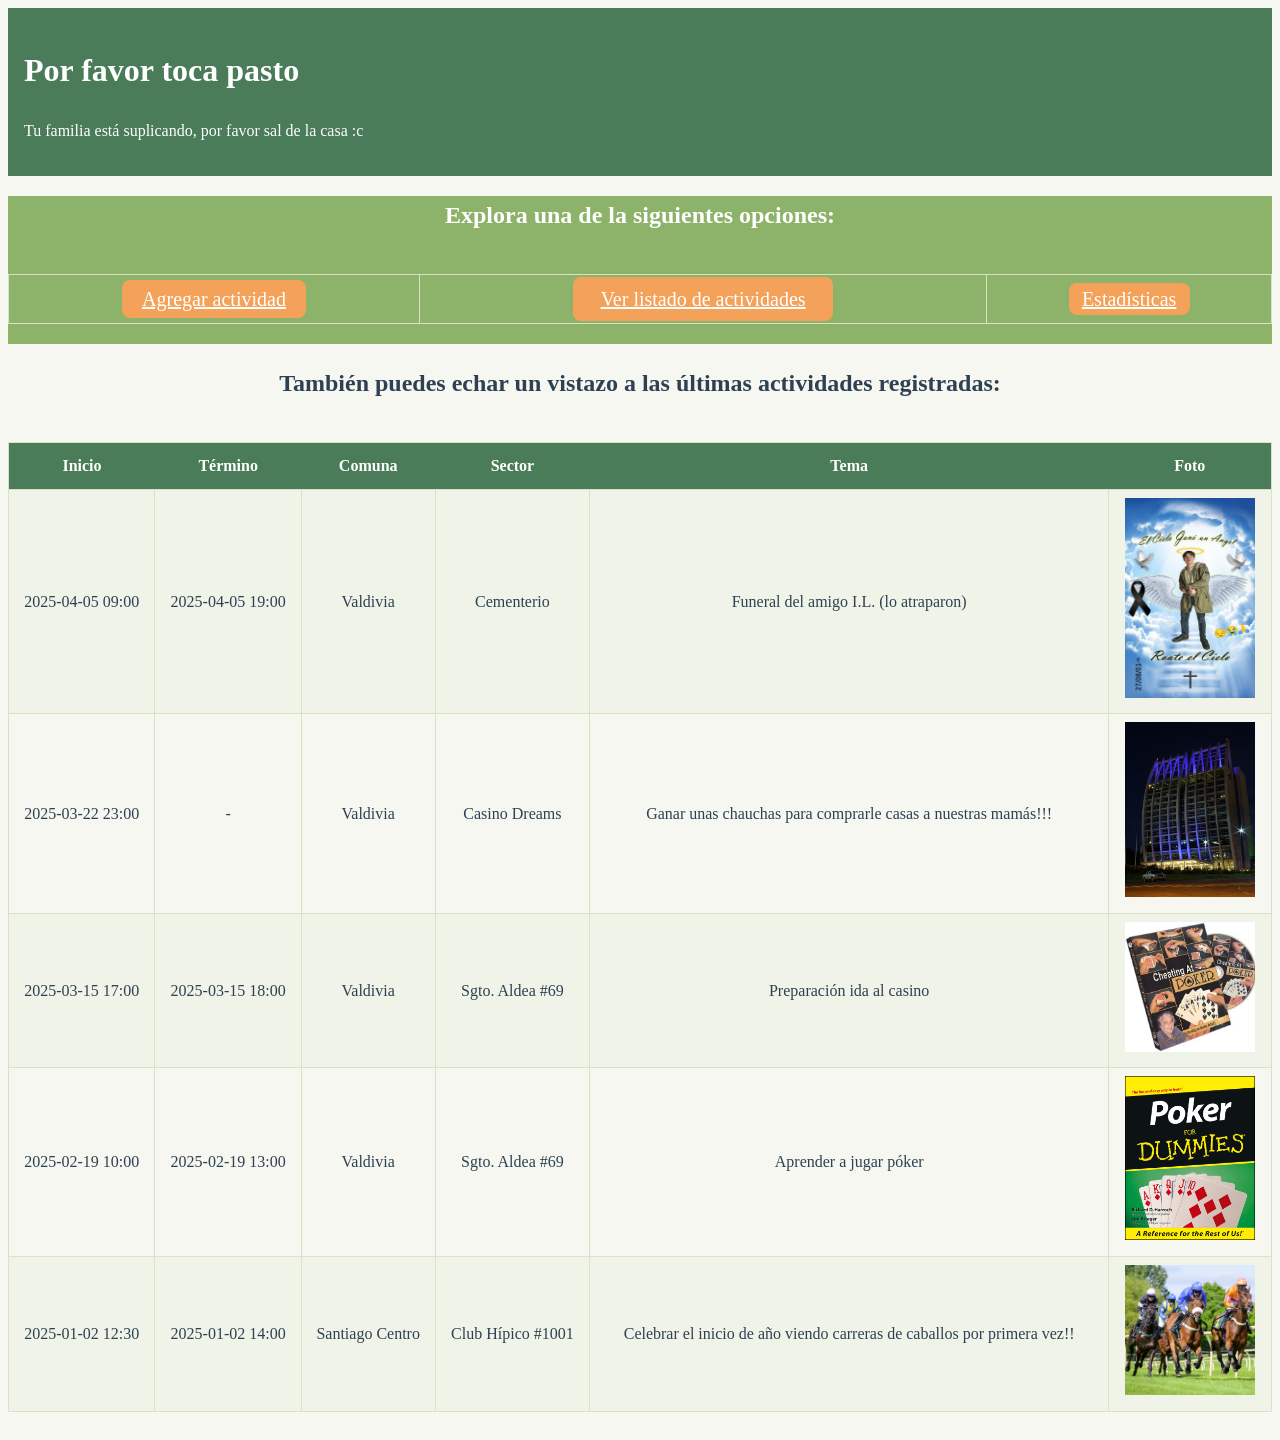
<file: index.html>
<!DOCTYPE html>
<html lang="es">
<head>
    <meta charset="UTF-8">
    <meta name="viewport" content="width=device-width, initial-scale=1.0">
    <title>Touch grass!</title>
    <link rel="stylesheet" href="css/style.css">
</head>
<body>
    <header>
        <h1 id="titulo-bienvenida">Por favor toca pasto</h1>
        <p id="msj-bienvenida">Tu familia está suplicando, por favor sal de la casa :c</p>
    </header>

    <section id="option-section">
        <h2 class="center">Explora una de la siguientes opciones:</h2>
        <div class="tb-center">
            <table id="option-buttons">
                <tr>
                    <td><a href="html/agregar-actividad.html" id="add-act">Agregar actividad</a></td>
                    <td><a href="html/ver-listado.html" id="see-act">Ver listado de actividades</a></td>
                    <td><a href="html/estadisticas.html" id="stats">Estadísticas</a></td>
                </tr>
            </table>
        </div>
    </section>
    
    <h2 class="center">También puedes echar un vistazo a las últimas actividades registradas:</h2>
    <div class="tb-center">
        <table id="last5">
            <tr>
                <th>Inicio</th>
                <th>Término</th>
                <th>Comuna</th>
                <th>Sector</th>
                <th>Tema</th>
                <th>Foto</th>
            </tr>
            <tr>
                <td>2025-04-05 09:00</td>
                <td>2025-04-05 19:00</td>
                <td>Valdivia</td>
                <td>Cementerio</td>
                <td>Funeral del amigo I.L. (lo atraparon)</td>
                <td><img src="images/vuela-alto.png" alt="tributo: roate el cielo, sweet prince" height="200" width="130"></td>
            </tr>
            <tr>
                <td>2025-03-22 23:00</td>
                <td>-</td>
                <td>Valdivia</td>
                <td>Casino Dreams</td>
                <td>Ganar unas chauchas para comprarle casas a nuestras mamás!!!</td>
                <td><img src="images/dreams-noche.JPG" alt="casino Dreams de Valdivia de noche" height="175" width="130"></td>
            </tr>
            <tr>
                <td>2025-03-15 17:00</td>
                <td>2025-03-15 18:00</td>
                <td>Valdivia</td>
                <td>Sgto. Aldea #69</td>
                <td>Preparación ida al casino</td>
                <td><img src="images/cheating-at-poker.jpg" alt="portada de libro sobre hacer trampa en el póker" height="130" width="130"></td>
            </tr>
            <tr>
                <td>2025-02-19 10:00</td>
                <td>2025-02-19 13:00</td>
                <td>Valdivia</td>
                <td>Sgto. Aldea #69</td>
                <td>Aprender a jugar póker</td>
                <td><img src="images/poker-dummies.jpg" alt="portada de libro sobre cómo jugar póker" height="164" width="130"></td>
            </tr>
            <tr>
                <td>2025-01-02 12:30</td>
                <td>2025-01-02 14:00</td>
                <td>Santiago Centro</td>
                <td>Club Hípico #1001</td>
                <td>Celebrar el inicio de año viendo carreras de caballos por primera vez!!</td>
                <td><img src="images/horse-race.jpg" alt="foto de caballos en carrera" height="130" width="130"></td>
            </tr>
        </table>
    </div>
</body>
</html>
</file>
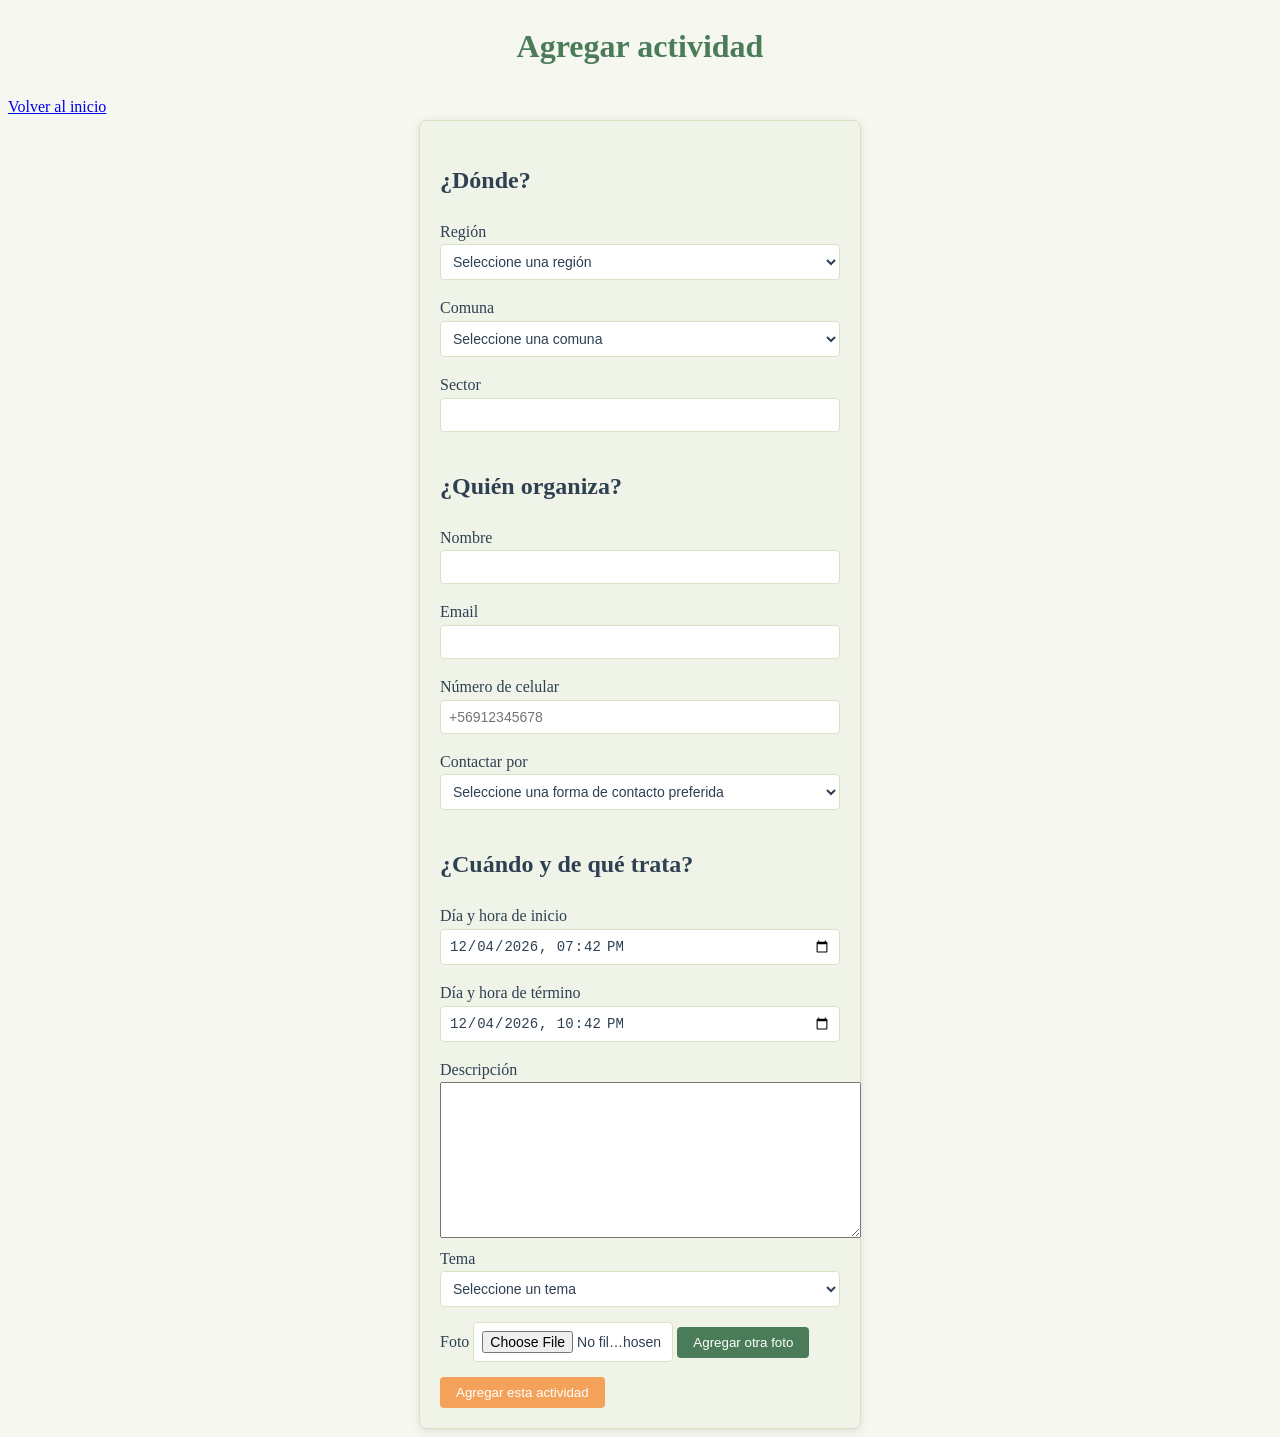
<file: html/agregar-actividad.html>
<!DOCTYPE html>
<html lang="en">
<head>
    <meta charset="UTF-8">
    <meta name="viewport" content="width=device-width, initial-scale=1.0">
    <title>Agregar una actividad!</title>
    <link rel="stylesheet" href="../css/style.css">
</head>
<body>
    <h1 id="h1-donde">Agregar actividad</h1>
    <a href="../index.html"> Volver al inicio</a>
    <div class="main-container">
        <div id="val-box" hidden>
            <h2 id="val-msg"></h2>
            <ul id="val-list"></ul>
        </div>
        <div class="container" id="form-add">
            <form name="form-donde" method="post" enctype="multipart/form-data">
                <h2 id="h2-donde">¿Dónde?</h2>

                <label for="select-region">Región</label>
                <select name="select-region" id="select-region" required>
                    <option value="">Seleccione una región</option>
                </select><br>

                <label for="select-comuna">Comuna</label>
                <select name="select-comuna" id="select-comuna" required>
                    <option value="">Seleccione una comuna</option>
                </select><br>

                <label for="sector">Sector</label>
                <input type="text" name="sector" id="sector" maxlength="100"><br>

                <h2>¿Quién organiza?</h2>

                <label for="nombre">Nombre</label>
                <input type="text" name="nombre" id="nombre" maxlength="200" required><br>

                <label for="email">Email</label>
                <input type="email" name="email" id="email" maxlength="100" required><br>

                <label for="phone">Número de celular</label>
                <input type="tel" name="phone" id="phone" pattern="\+569[0-9]{8}" placeholder="+56912345678"><br>

                <label for="select-forma-contacto">Contactar por</label>
                <select name="select-forma-contacto" id="select-forma-contacto">
                    <option value="">Seleccione una forma de contacto preferida</option>
                </select><br>
                <input type="text" id="url-contacto" name="url-contacto" minlength="4" maxlength="50" placeholder="Ingresa el url de tu perfil o tu ID de usuario" hidden>

                <h2>¿Cuándo y de qué trata?</h2>

                <label for="tiempo-inicio">Día y hora de inicio</label>
                <input type="datetime-local" name="tiempo-inicio" id="tiempo-inicio" value="" required><br>

                <label for="tiempo-termino">Día y hora de término</label>
                <input type="datetime-local" name="tiempo-termino" id="tiempo-termino" value=""><br>

                <label for="descripcion">Descripción</label>
                <textarea name="descripcion" id="descripcion" cols="50" rows="10"></textarea><br>

                <label for="select-tema">Tema</label>
                <select name="select-tema" id="select-tema" required>
                    <option value="">Seleccione un tema</option>
                </select>
                <input type="text" id="otro-tema" name="otro-tema" minlength="3" maxlength="15" placeholder="Ingresa otro tema" hidden><br>
                
                <label for="foto1">Foto</label>
                <input type="file" name="foto1" id="foto1" accept="image/*" required>
                <input type="button" value="Agregar otra foto" id="agregar-foto1">

                <div class="hidden-foto" id="hidden-foto1" hidden>
                    <input type="file" name="foto2" id="foto2" accept="image/*">
                    <input type="button" value="Agregar otra foto" id="agregar-foto2">
                </div>

                <div class="hidden-foto" id="hidden-foto2" hidden>
                    <input type="file" name="foto3" id="foto3" accept="image/*">
                    <input type="button" value="Agregar otra foto" id="agregar-foto3">
                </div>

                <div class="hidden-foto" id="hidden-foto3" hidden>
                    <input type="file" name="foto4" id="foto4" accept="image/*">
                    <input type="button" value="Agregar otra foto" id="agregar-foto4">
                </div>

                <div class="hidden-foto" id="hidden-foto4" hidden>
                    <input type="file" name="foto5" id="foto5" accept="image/*">
                </div>
                <input type="button" id="send-act-btn" value="Agregar esta actividad">
            </form>
        </div>
        <div class="container2 center" id="confirmation-box" hidden>
            <h2>Confirmación</h2>
            <p>¿Está seguro de que desea agregar esta actividad?</p>
            <input type="button" value="Sí, estoy seguro" id="sure-btn">
            <input type="button" value="No, no estoy seguro, quiero volver al formulario" id="notsure-btn">
        </div>
        <div class="container2 center" id="congrats-box" hidden>
            <h2>¡Actividad agregada con exito!</h2>
            <p>Hemos recibido su información, muchas gracias y suerte en su actividad.</p>
        </div>
    </div>

    <script src="/js/select.js"></script>
    <script src="/js/agregar-fotos.js"></script>
    <script src="/js/validation.js"></script>
    <script src="/js/misc.js"></script>
</body>
</html>
</file>
<file: css/style.css>
/* 
Paleta de colores:
- Forest Green (#4a7c59) - Header background, card titles, secondary buttons
- Leaf Green (#8cb369) - Hero section background, icons, base for lighter shades
- Sunset Orange (#f4a259) - Primary buttons and call-to-action elements
- Deep Blue (#2e4052) - Text, section titles, footer background
- Soft Cream (#f5f7f0) - Main background color and subtle elements

Variaciones:
- Darker shade of Sunset Orange (#e8863a) - Button hover states
- Darker shade of Forest Green (#3d6549) - Button hover states
- Light shade of Leaf Green (#f0f4e8) - Card headers and footers
- Very light shade of Leaf Green (#d9e2c3) - Borders
*/

body {
    background-color: #f5f7f0; /* Soft Cream */
    color: #2e4052; /* Deep Blue for text */
    line-height: 1.6;
}

#h1-donde {
    text-align: center;
    color: #4a7c59; /* Forest Green */
}

.main-container {
    align-items: center;
    justify-content: center;
    display: flex;
}

.hidden-foto {
    display: none;
}

.container,
.container2 {
    padding: 20px;
    border-radius: 8px;
    box-shadow: 0 2px 10px rgba(0, 0, 0, 0.1);
    width: 100%;
    border: 1px solid #d9e2c3; /* Very light shade of Leaf Green for borders */
}

.container {
    max-width: 400px;
    background-color: #f0f4e8; /* Light shade of Leaf Green */
}

.container2 {
    max-width: 450px;
    background-color: #f0f4e8; /* Light shade of Leaf Green */
}

td,
.center {
    text-align: center;
}

.tb-center {
    display: flex;
    justify-content: center;
}

#add-act,
#see-act,
#stats {
    background-color: #f4a259; /* Sunset Orange */
    color: white;
    font-size: 20px;
    padding: 2% 5%;
    width: 100%;
    cursor: pointer;
    border: none;
    border-radius: 8px;
    transition: background-color 0.3s ease;
}

#add-act:hover,
#see-act:hover,
#stats:hover {
    background-color: #e8863a; /* Darker shade of Sunset Orange */
}

header {
    background-color: #4a7c59; /* Forest Green */
    color: white;
    padding: 1rem;
}

#option-section {
    color: white;
    background-color: #8cb369; /* Leaf Green */
}

input[type="email"],
input[type="nombre"],
input[type="text"],
input[type="tel"],
input[type="file"],
input[type="datetime-local"],
select {
    padding: 8px;
    margin-bottom: 15px;
    border: 1px solid #d9e2c3; /* Very light shade of Leaf Green */
    border-radius: 4px;
    font-size: 14px;
    box-sizing: border-box;
    background-color: #fff;
    background-repeat: no-repeat;
    background-position: right 10px center;
    background-size: 10px;
    color: #2e4052; /* Deep Blue */
}

input[type="email"],
input[type="nombre"],
input[type="text"],
input[type="tel"],
input[type="datetime-local"],
#foto5,
select {
    width: 100%;
}

input[type="file"] {
    width: 50%;
}

/* Nuevos estilos para botones y enlaces */
input[type="button"], 
.btn-volver {
    background-color: #4a7c59; /* Forest Green */
    color: white;
    padding: 8px 16px;
    border: none;
    border-radius: 4px;
    cursor: pointer;
    transition: background-color 0.3s ease;
    text-decoration: none;
    display: inline-block;
}

input[type="button"]:hover,
.btn-volver:hover {
    background-color: #3d6549; /* Darker shade of Forest Green */
}

#send-act-btn, 
#sure-btn {
    background-color: #f4a259; /* Sunset Orange */
}

#send-act-btn:hover,
#sure-btn:hover {
    background-color: #e8863a; /* Darker shade of Sunset Orange */
}

/* Estilos para tablas */
table {
    border-collapse: collapse;
    width: 100%;
    margin: 20px 0;
    border: 1px solid #d9e2c3; /* Very light shade of Leaf Green */
}

th {
    background-color: #4a7c59; /* Forest Green */
    color: white;
    padding: 10px;
}

td {
    padding: 8px;
    border: 1px solid #d9e2c3; /* Very light shade of Leaf Green */
}

tr:nth-child(even) {
    background-color: #f0f4e8; /* Light shade of Leaf Green */
}

tr:hover {
    background-color: #d9e2c3; /* Very light shade of Leaf Green */
}

/* Estilos para mensajes de validación */
#val-box {
    padding: 15px;
    margin-bottom: 20px;
    border-left: 6px solid;
}

#val-msg {
    margin-top: 0;
}
</file>
